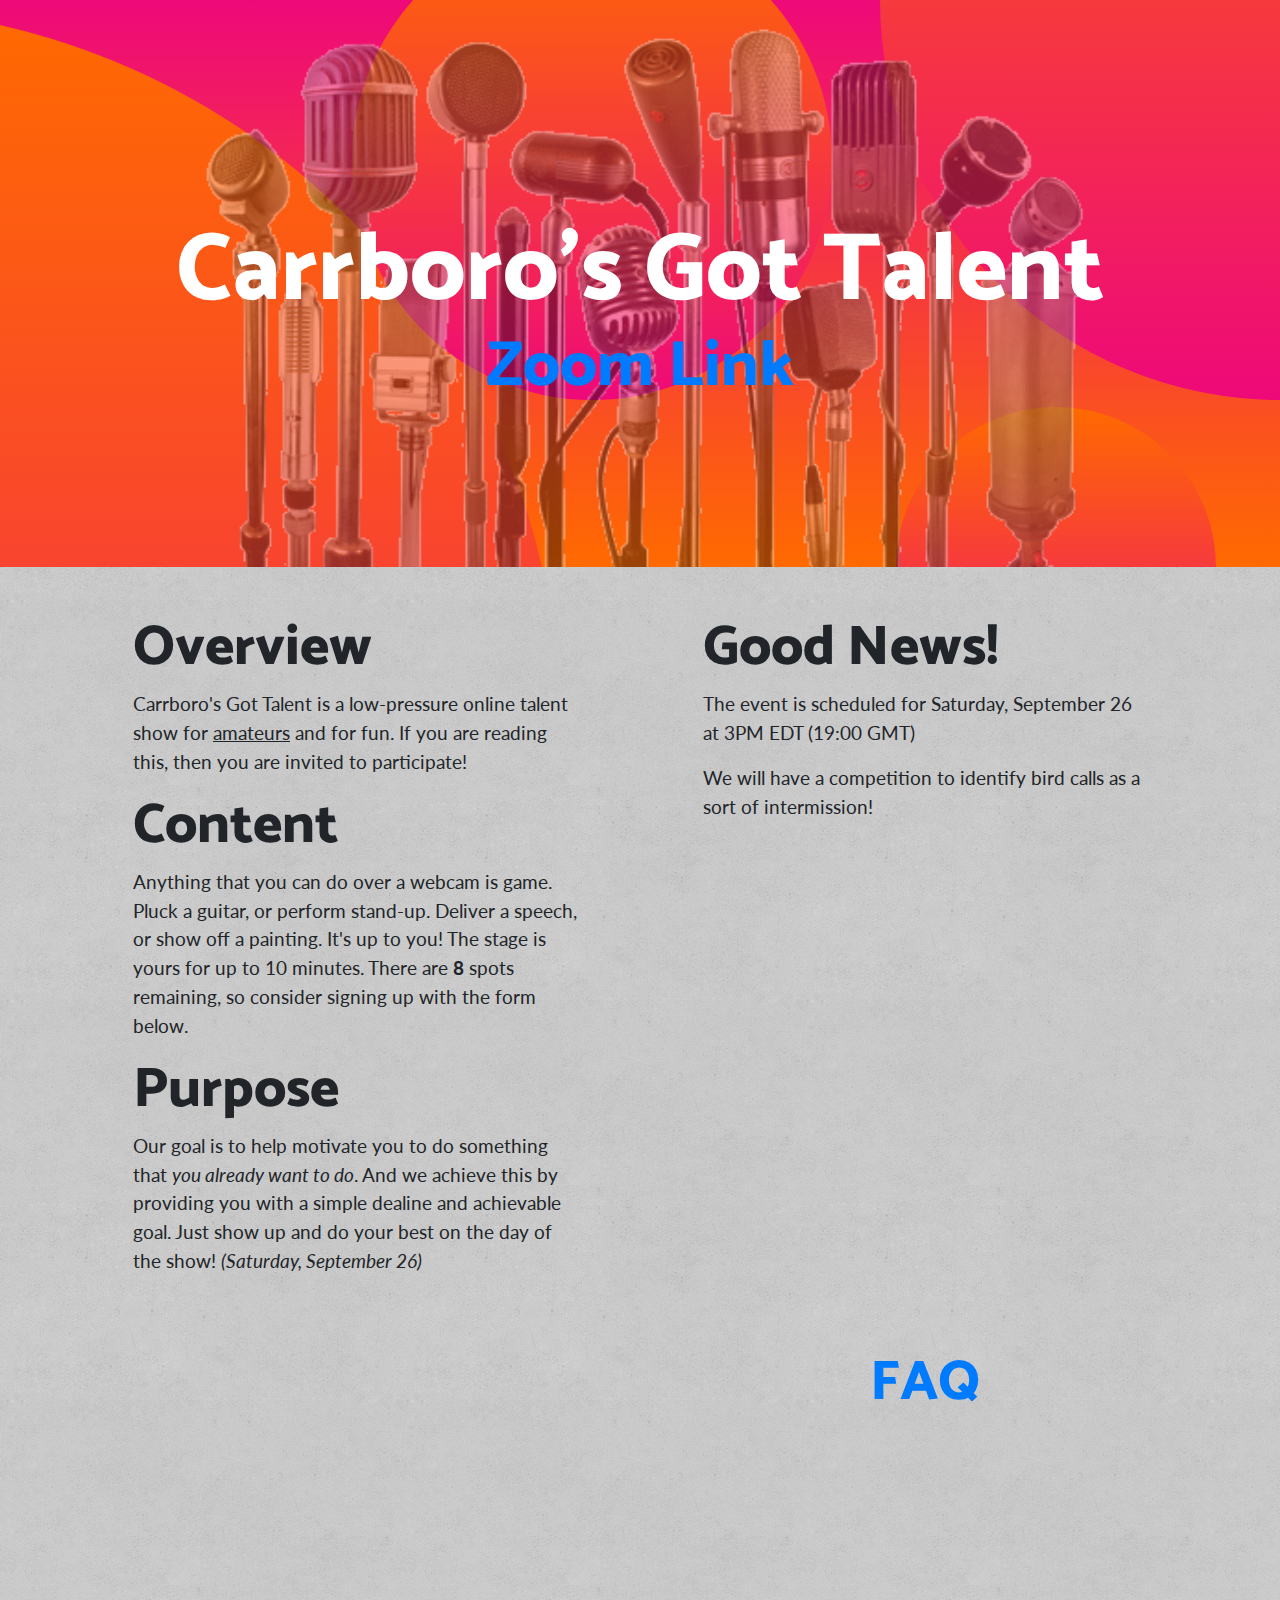
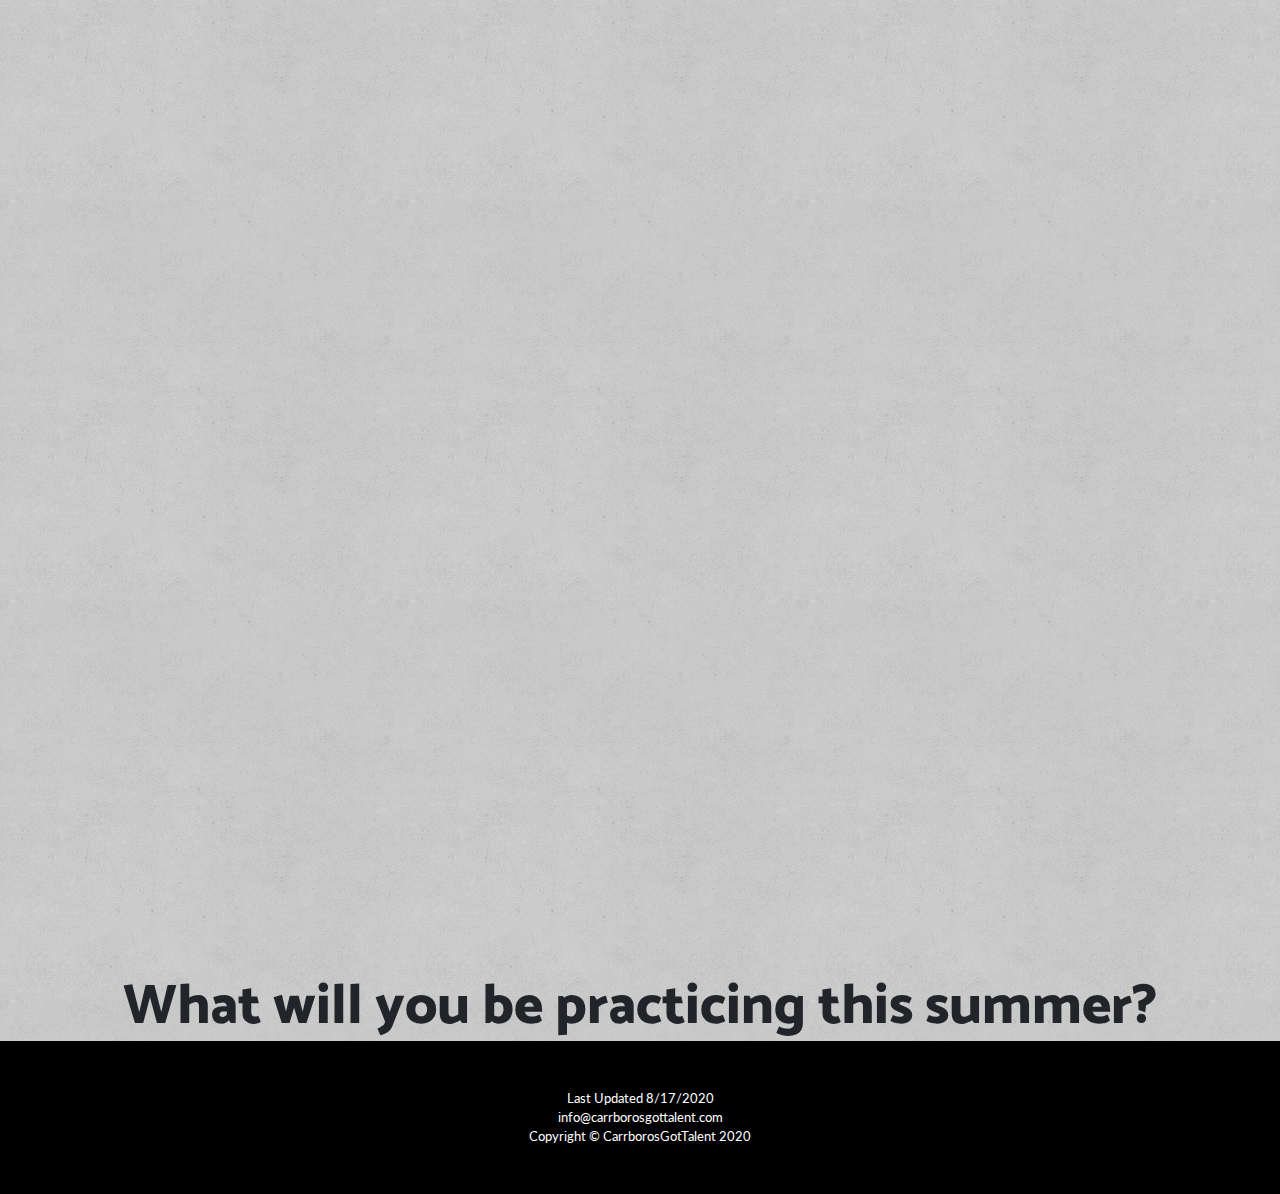
<file: index.html>
<!DOCTYPE html>
<html lang="en">


<head>

  <meta charset="utf-8">
  <meta name="viewport" content="width=device-width, initial-scale=1, shrink-to-fit=no">
  <meta name="description" content="">
  <meta name="author" content="Steven Love">

  <title>Carrboro's Got Talent</title>

  <!-- Bootstrap core CSS -->
  <link href="vendor/bootstrap/css/bootstrap.min.css" rel="stylesheet">

  <!-- Custom fonts for this template -->
  <link href="https://fonts.googleapis.com/css?family=Catamaran:100,200,300,400,500,600,700,800,900" rel="stylesheet">
  <link href="https://fonts.googleapis.com/css?family=Lato:100,100i,300,300i,400,400i,700,700i,900,900i" rel="stylesheet">

  <!-- Custom styles for this template -->
  <link href="css/one-page-wonder.min.css" rel="stylesheet">

  <!-- favicon -->
  <link rel="apple-touch-icon" sizes="57x57" href="/apple-icon-57x57.png">
  <link rel="apple-touch-icon" sizes="60x60" href="/apple-icon-60x60.png">
  <link rel="apple-touch-icon" sizes="72x72" href="/apple-icon-72x72.png">
  <link rel="apple-touch-icon" sizes="76x76" href="/apple-icon-76x76.png">
  <link rel="apple-touch-icon" sizes="114x114" href="/apple-icon-114x114.png">
  <link rel="apple-touch-icon" sizes="120x120" href="/apple-icon-120x120.png">
  <link rel="apple-touch-icon" sizes="144x144" href="/apple-icon-144x144.png">
  <link rel="apple-touch-icon" sizes="152x152" href="/apple-icon-152x152.png">
  <link rel="apple-touch-icon" sizes="180x180" href="/apple-icon-180x180.png">
  <link rel="icon" type="image/png" sizes="192x192"  href="/android-icon-192x192.png">
  <link rel="icon" type="image/png" sizes="32x32" href="/favicon-32x32.png">
  <link rel="icon" type="image/png" sizes="96x96" href="/favicon-96x96.png">
  <link rel="icon" type="image/png" sizes="16x16" href="/favicon-16x16.png">
  <link rel="manifest" href="/manifest.json">
  <meta name="msapplication-TileColor" content="#ffffff">
  <meta name="msapplication-TileImage" content="/ms-icon-144x144.png">
  <meta name="theme-color" content="#ffffff">

</head>

<body>

  <!-- Navigation -->
  <!-- <nav class="navbar navbar-expand-lg navbar-dark navbar-custom fixed-top">
    <div class="container">
      <a class="navbar-brand" href="#">Start Bootstrap</a>
      <button class="navbar-toggler" type="button" data-toggle="collapse" data-target="#navbarResponsive" aria-controls="navbarResponsive" aria-expanded="false" aria-label="Toggle navigation">
        <span class="navbar-toggler-icon"></span>
      </button>
      <div class="collapse navbar-collapse" id="navbarResponsive">
        <ul class="navbar-nav ml-auto">
          <li class="nav-item">
            <a class="nav-link" href="#">Sign Up</a>
          </li>
          <li class="nav-item">
            <a class="nav-link" href="#">Log In</a>
          </li>
        </ul>
      </div>
    </div>
  </nav> -->

  <header class="masthead text-center text-white">
    <div class="masthead-content">
      <div class="container">
        <h1 class="masthead-heading mb-0">Carrboro's Got Talent</h1>
        <h2 class="masthead-subheading mb-0"><a href="https://alaska.zoom.us/j/9334746766">Zoom Link</a></h2>
        <!-- <a href="#" class="btn btn-primary btn-xl rounded-pill mt-5">Learn More</a> -->
      </div>
    </div>
    <div class="bg-circle-1 bg-circle"></div>
    <div class="bg-circle-2 bg-circle"></div>
    <div class="bg-circle-3 bg-circle"></div>
    <div class="bg-circle-4 bg-circle"></div>
    <img src="img/mics.png" style="
      bottom: 0;
      width: 900px;
      opacity: 0.4;
      position: absolute;
      left: calc(50% - 450px);
    ">

  </header>


  <section>
    <div class="container">
      <div class="row">
        <div class="col-lg-6">
          <div class="p-5">
            <h4 class="display-4">Overview</h4>
            <p>
              Carrboro's Got Talent is a low-pressure online talent show for <u>amateurs</u> and for fun. If you are reading this, then you are invited to participate!
            </p>
            <h4 class="display-4">Content</h4>
            <p>Anything that you can do over a webcam is game. Pluck a guitar, or perform stand-up. Deliver a speech, or show off a painting. It's up to you! The stage is yours for up to 10 minutes. There are <b>8</b> spots remaining, so consider signing up with the form below.
            </p>
            <h4 class="display-4">Purpose</h4>
            <p>Our goal is to help motivate you to do something that <i>you already want to do</i>. And we achieve this by providing you with a simple dealine and achievable goal. Just show up and do your best on the day of the show! <i>(Saturday, September 26)</i>

          </div>
        </div>
        <div class="col-lg-6">
          <div class="p-5">
            <h4 class="display-4">Good News!</h4>
            <p>
              The event is scheduled for Saturday, September 26 at 3PM EDT (19:00 GMT)
            </p>
            <p>
              We will have a competition to identify bird calls as a sort of intermission!
            </p>
          </div>
          <div class="p-5">
            <iframe width="100%" height="315" src="https://www.youtube.com/embed/uN7cOUKZlJk" frameborder="0"
            allow="accelerometer; autoplay; encrypted-media; gyroscope; picture-in-picture" allowfullscreen></iframe>
          </div>
          <div class="p-5" style="text-align:center">
            <h4 class="display-4"><a href="faq.html">FAQ</a></h4>
          </div>
        </div>
        </div>
      </div>
    </div>
  </section>

  <section>
        <div style="padding-left:0;padding-right:0;width:100%">
            <iframe src="https://docs.google.com/forms/d/e/1FAIpQLSdiJ-m-vOXz1OblKwLgfR3WELJGokKvu8sc8xfr-6tJ8t7d0g/viewform?embedded=true"
            style="margin:auto;display:block;width:100vw" height="1100" frameborder="0" marginheight="0" marginwidth="0">Loading…</iframe>
        </div>
  </section>

      <h4 class="display-4" style="margin:auto;text-align:center">What will you be practicing this summer?</h4>



  <!-- Footer -->
  <footer class="py-5 bg-black">
    <div class="container">
      <p class="m-0 text-center text-white small">Last Updated 8/17/2020</p>
      <p class="m-0 text-center text-white small">info@carrborosgottalent.com</p>
      <p class="m-0 text-center text-white small">Copyright &copy; CarrborosGotTalent 2020</p>
    </div>
    <!-- /.container -->
  </footer>

  <!-- Bootstrap core JavaScript -->
  <script src="vendor/jquery/jquery.min.js"></script>
  <script src="vendor/bootstrap/js/bootstrap.bundle.min.js"></script>

</body>

</html>
</file>
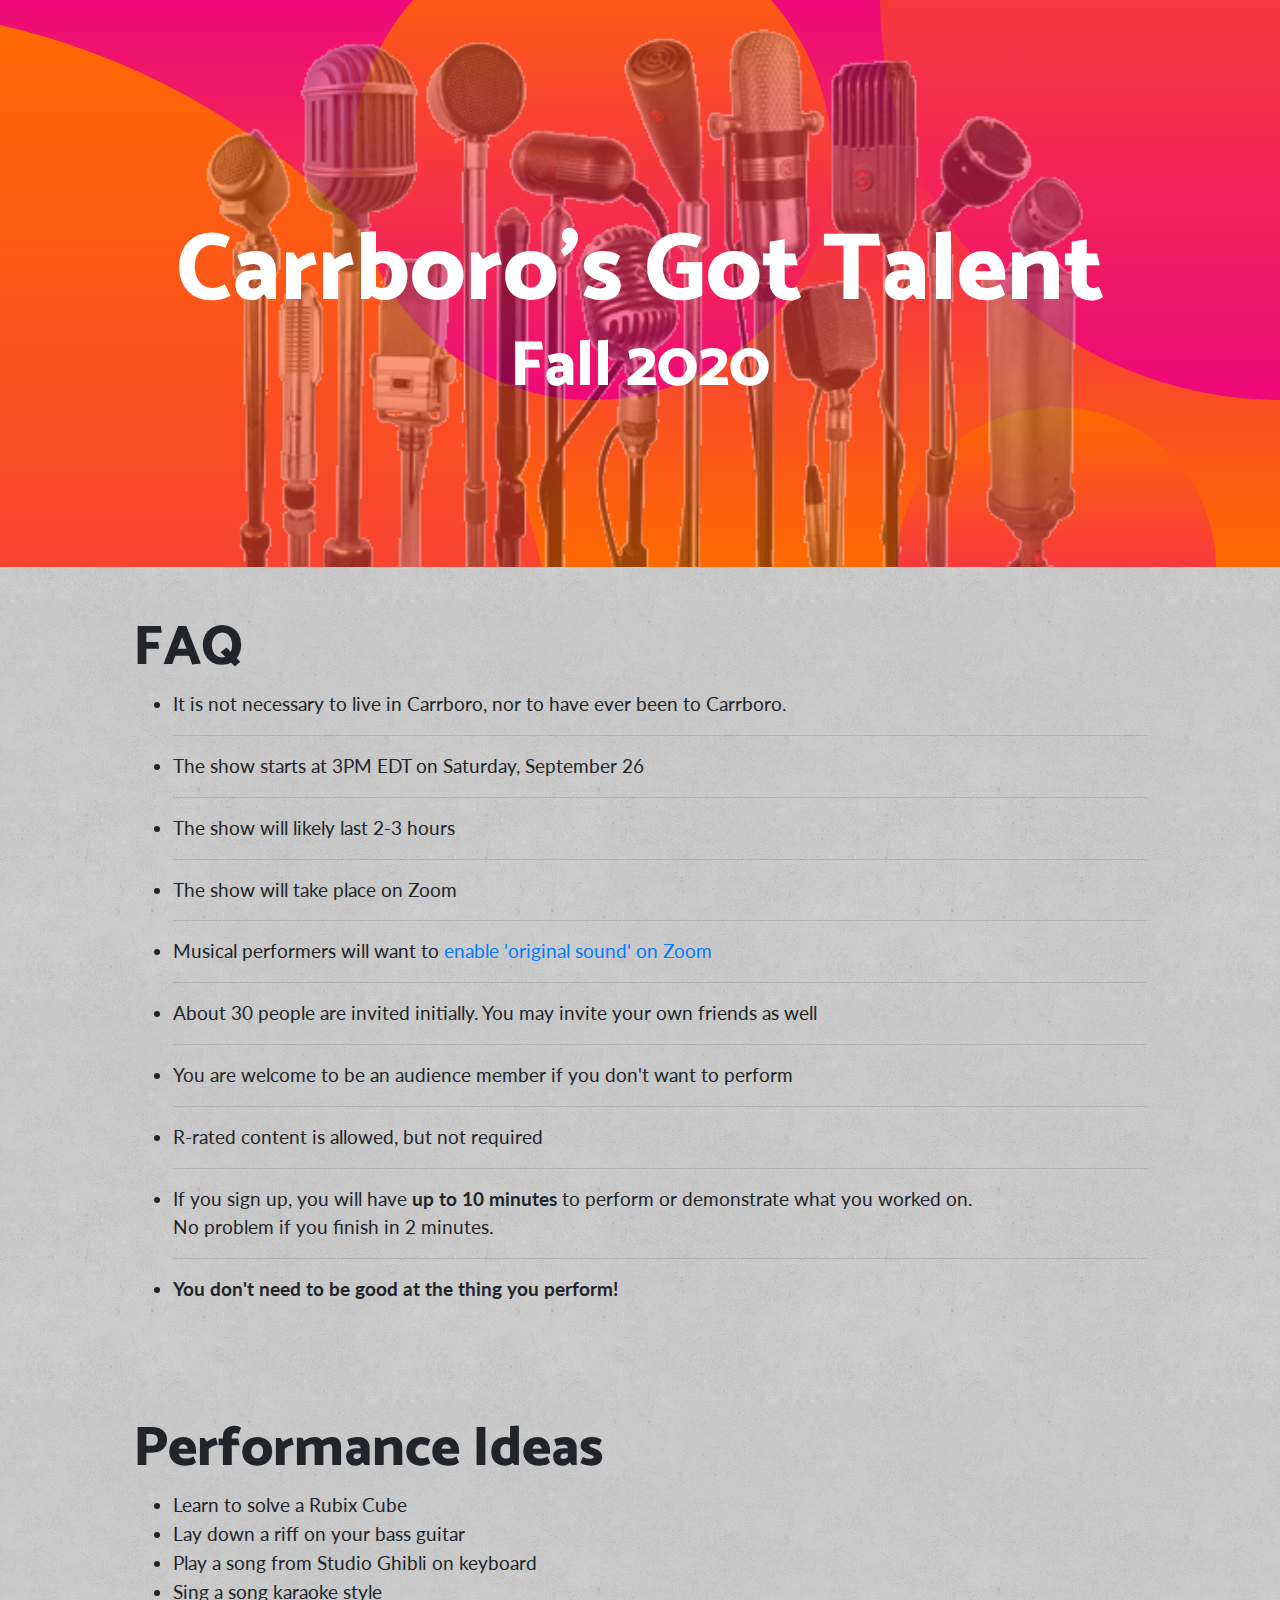
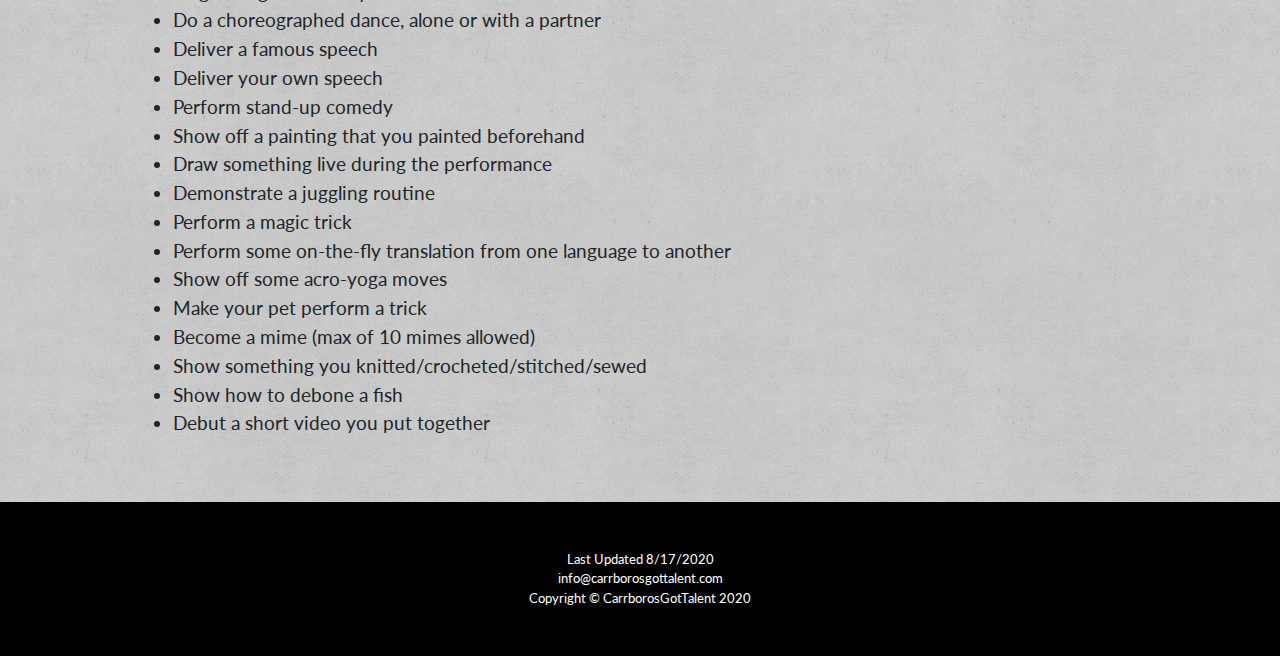
<file: faq.html>
<!DOCTYPE html>
<html lang="en">

<head>

  <meta charset="utf-8">
  <meta name="viewport" content="width=device-width, initial-scale=1, shrink-to-fit=no">
  <meta name="description" content="">
  <meta name="author" content="Steven Love">

  <title>Carrboro's Got Talent</title>

  <!-- Bootstrap core CSS -->
  <link href="vendor/bootstrap/css/bootstrap.min.css" rel="stylesheet">

  <!-- Custom fonts for this template -->
  <link href="https://fonts.googleapis.com/css?family=Catamaran:100,200,300,400,500,600,700,800,900" rel="stylesheet">
  <link href="https://fonts.googleapis.com/css?family=Lato:100,100i,300,300i,400,400i,700,700i,900,900i" rel="stylesheet">

  <!-- Custom styles for this template -->
  <link href="css/one-page-wonder.min.css" rel="stylesheet">

  <!-- favicon -->
  <link rel="apple-touch-icon" sizes="57x57" href="/apple-icon-57x57.png">
  <link rel="apple-touch-icon" sizes="60x60" href="/apple-icon-60x60.png">
  <link rel="apple-touch-icon" sizes="72x72" href="/apple-icon-72x72.png">
  <link rel="apple-touch-icon" sizes="76x76" href="/apple-icon-76x76.png">
  <link rel="apple-touch-icon" sizes="114x114" href="/apple-icon-114x114.png">
  <link rel="apple-touch-icon" sizes="120x120" href="/apple-icon-120x120.png">
  <link rel="apple-touch-icon" sizes="144x144" href="/apple-icon-144x144.png">
  <link rel="apple-touch-icon" sizes="152x152" href="/apple-icon-152x152.png">
  <link rel="apple-touch-icon" sizes="180x180" href="/apple-icon-180x180.png">
  <link rel="icon" type="image/png" sizes="192x192"  href="/android-icon-192x192.png">
  <link rel="icon" type="image/png" sizes="32x32" href="/favicon-32x32.png">
  <link rel="icon" type="image/png" sizes="96x96" href="/favicon-96x96.png">
  <link rel="icon" type="image/png" sizes="16x16" href="/favicon-16x16.png">
  <link rel="manifest" href="/manifest.json">
  <meta name="msapplication-TileColor" content="#ffffff">
  <meta name="msapplication-TileImage" content="/ms-icon-144x144.png">
  <meta name="theme-color" content="#ffffff">

</head>

<body>

  <!-- Navigation -->
  <!-- <nav class="navbar navbar-expand-lg navbar-dark navbar-custom fixed-top">
    <div class="container">
      <a class="navbar-brand" href="#">Start Bootstrap</a>
      <button class="navbar-toggler" type="button" data-toggle="collapse" data-target="#navbarResponsive" aria-controls="navbarResponsive" aria-expanded="false" aria-label="Toggle navigation">
        <span class="navbar-toggler-icon"></span>
      </button>
      <div class="collapse navbar-collapse" id="navbarResponsive">
        <ul class="navbar-nav ml-auto">
          <li class="nav-item">
            <a class="nav-link" href="#">Sign Up</a>
          </li>
          <li class="nav-item">
            <a class="nav-link" href="#">Log In</a>
          </li>
        </ul>
      </div>
    </div>
  </nav> -->
  <a href="./index.html" style="text-decoration: none;">

  <header class="masthead text-center text-white">
        <div class="masthead-content">
        <div class="container">
            <h1 class="masthead-heading mb-0">Carrboro's Got Talent</h1>
            <h2 class="masthead-subheading mb-0">Fall 2020</h2>
            <!-- <a href="#" class="btn btn-primary btn-xl rounded-pill mt-5">Learn More</a> -->
        </div>
        </div>
    <!-- </a> -->
    <div class="bg-circle-1 bg-circle"></div>
    <div class="bg-circle-2 bg-circle"></div>
    <div class="bg-circle-3 bg-circle"></div>
    <div class="bg-circle-4 bg-circle"></div>
    <img src="img/mics.png" style="
      bottom: 0;
      width: 900px;
      opacity: 0.4;
      position: absolute;
      left: calc(50% - 450px);
    ">

  </header>
</a>

  <section>
    <div class="container">
      <div class="row align-items-center">
        <div class="col-lg-12">
          <div class="p-5">
            <h4 class="display-4">FAQ</h4>
            <ul style="font-size:1.2em">
                <li>It is not necessary to live in Carrboro, nor to have ever been to Carrboro.</li>
                <hr>
                <li>The show starts at 3PM EDT on Saturday, September 26</li>
                <hr>
                <li>The show will likely last 2-3 hours</li>
                <hr>
                <li>The show will take place on Zoom</li>
                <hr>
                <li>Musical performers will want to <a href="https://support.zoom.us/hc/en-us/articles/115003279466-Enabling-option-to-preserve-original-sound">enable 'original sound' on Zoom</a></li>
                <hr>
                <li>About 30 people are invited initially. You may invite your own friends as well</li>
                <hr>
                <li>You are welcome to be an audience member if you don't want to perform</li>
                <hr>
                <li>R-rated content is allowed, but not required</li>
                <hr>
                <li>If you sign up, you will have <b>up to 10 minutes</b> to perform or demonstrate what you worked on.<br>No problem if you finish in 2 minutes.</li>
                <hr>
                <li><b>You don't need to be good at the thing you perform!</b></li>
                
            </ul>
          </div>
        </div>
      </div>
    </div>
  </section>

  <section>
    <div class="container">
      <div class="row align-items-center">
        <div class="col-lg-12">
          <div class="p-5">
            <h4 class="display-4">Performance Ideas</h4>
            <ul style="font-size:1.2em">
                <li>Learn to solve a Rubix Cube</li>
                <li>Lay down a riff on your bass guitar</li>
                <li>Play a song from Studio Ghibli on keyboard</li>
                <li>Sing a song karaoke style</li>
                <li>Do a choreographed dance, alone or with a partner</li>
                <li>Deliver a famous speech</li>
                <li>Deliver your own speech</li>
                <li>Perform stand-up comedy</li>
                <li>Show off a painting that you painted beforehand</li>
                <li>Draw something live during the performance</li>
                <li>Demonstrate a juggling routine</li>
                <li>Perform a magic trick</li>
                <li>Perform some on-the-fly translation from one language to another</li>
                <li>Show off some acro-yoga moves</li>
                <li>Make your pet perform a trick</li>
                <li>Become a mime (max of 10 mimes allowed)</li>
                <li>Show something you knitted/crocheted/stitched/sewed</li>
                <li>Show how to debone a fish</li>
                <li>Debut a short video you put together</li>
            </ul>
          </div>
        </div>
      </div>
    </div>
  </section>

  <!-- Footer -->
  <footer class="py-5 bg-black">
    <div class="container">
        <p class="m-0 text-center text-white small">Last Updated 8/17/2020</p>
        <p class="m-0 text-center text-white small">info@carrborosgottalent.com</p>
        <p class="m-0 text-center text-white small">Copyright &copy; CarrborosGotTalent 2020</p>
    </div>
    <!-- /.container -->
  </footer>

  <!-- Bootstrap core JavaScript -->
  <script src="vendor/jquery/jquery.min.js"></script>
  <script src="vendor/bootstrap/js/bootstrap.bundle.min.js"></script>

</body>

</html>
</file>
<file: css/one-page-wonder.min.css>
/*!
 * Start Bootstrap - One Page Wonder v5.0.8 (https://startbootstrap.com/template-overviews/one-page-wonder)
 * Copyright 2013-2020 Start Bootstrap
 * Licensed under MIT (https://github.com/StartBootstrap/startbootstrap-one-page-wonder/blob/master/LICENSE)
 */body{font-family:Lato;background-image:url(/img/mooning.png);background-repeat:repeat}p{font-size:1.2em}h1,h2,h3,h4,h5,h6{font-family:Catamaran;font-weight:800!important}.btn-xl{text-transform:uppercase;padding:1.5rem 3rem;font-size:.9rem;font-weight:700;letter-spacing:.1rem}.bg-black{background-color:#000!important}.rounded-pill{border-radius:5rem}.navbar-custom{padding-top:1rem;padding-bottom:1rem;background-color:rgba(0,0,0,.7)}.navbar-custom .navbar-brand{text-transform:uppercase;font-size:1rem;letter-spacing:.1rem;font-weight:700}.navbar-custom .navbar-nav .nav-item .nav-link{text-transform:uppercase;font-size:.8rem;font-weight:700;letter-spacing:.1rem}header.masthead{position:relative;overflow:hidden;padding-top:calc(7rem + 72px);padding-bottom:7rem;background:linear-gradient(0deg,#ff6a00 0,#ee0979 100%);background-repeat:no-repeat;background-position:center center;background-attachment:scroll;background-size:cover}header.masthead .masthead-content{z-index:1;position:relative}header.masthead .masthead-content .masthead-heading{font-size:4rem}header.masthead .masthead-content .masthead-subheading{font-size:2rem}header.masthead .bg-circle{z-index:0;position:absolute;border-radius:100%;background:linear-gradient(0deg,#ee0979 0,#ff6a00 100%)}header.masthead .bg-circle-1{height:90rem;width:90rem;bottom:-55rem;left:-55rem}header.masthead .bg-circle-2{height:50rem;width:50rem;top:-25rem;right:-25rem}header.masthead .bg-circle-3{height:20rem;width:20rem;bottom:-10rem;right:5%}header.masthead .bg-circle-4{height:30rem;width:30rem;top:-5rem;right:35%}@media (min-width:992px){header.masthead{padding-top:calc(10rem + 55px);padding-bottom:10rem}header.masthead .masthead-content .masthead-heading{font-size:6rem}header.masthead .masthead-content .masthead-subheading{font-size:4rem}}.bg-primary{background-color:#ee0979!important}.btn-primary{background-color:#ee0979;border-color:#ee0979}.btn-primary:active,.btn-primary:focus,.btn-primary:hover{background-color:#bd0760!important;border-color:#bd0760!important}.btn-primary:focus{box-shadow:0 0 0 .2rem rgba(238,9,121,.5)}.btn-secondary{background-color:#ff6a00;border-color:#ff6a00}.btn-secondary:active,.btn-secondary:focus,.btn-secondary:hover{background-color:#c50!important;border-color:#c50!important}.btn-secondary:focus{box-shadow:0 0 0 .2rem rgba(255,106,0,.5)}
</file>
